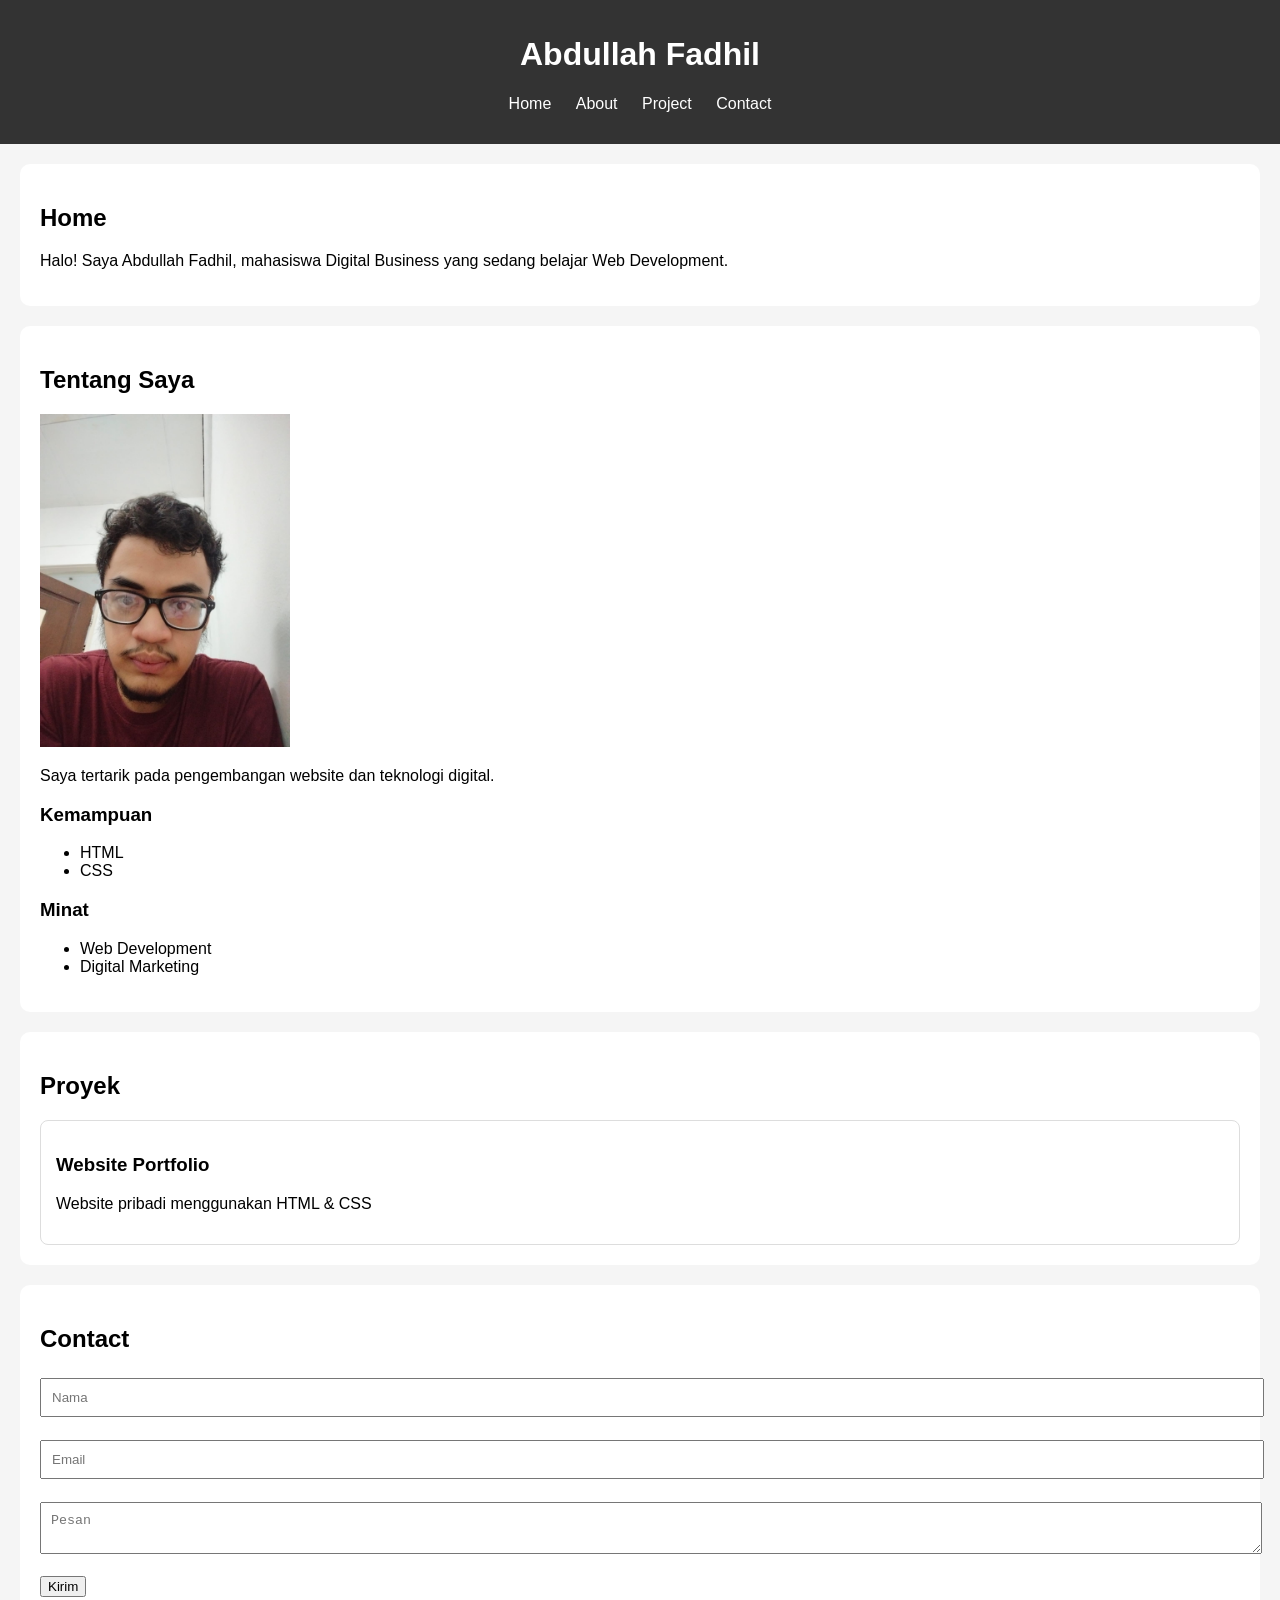
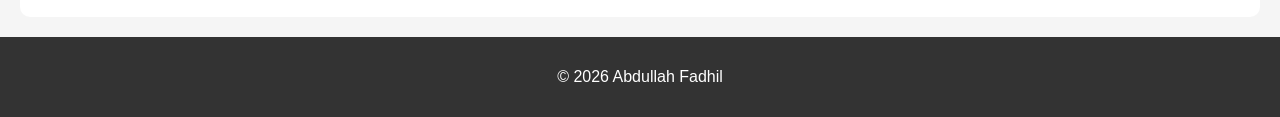
<file: index.html>
<!DOCTYPE html>
<html lang="id">
<head>
<meta charset="UTF-8">
<meta name="viewport" content="width=device-width, initial-scale=1.0">
<title>Abdullah Fadhil</title>
<link rel="stylesheet" href="index.css">
</head>

<body>

<header>
    <h1>Abdullah Fadhil</h1>
    <nav>
        <ul>
            <li><a href="#home">Home</a></li>
            <li><a href="#about">About</a></li>
            <li><a href="#project">Project</a></li>
            <li><a href="#contact">Contact</a></li>
        </ul>
    </nav>
</header>

<main>

<section id="home">
    <h2>Home</h2>
    <p>Halo! Saya Abdullah Fadhil, mahasiswa Digital Business yang sedang belajar Web Development.</p>
</section>

<section id="about">
    <h2>Tentang Saya</h2>
    <img src="fsdhil foto.jpeg" width="250">

    <p>Saya tertarik pada pengembangan website dan teknologi digital.</p>

    <h3>Kemampuan</h3>
    <ul>
        <li>HTML</li>
        <li>CSS</li>
    </ul>

    <h3>Minat</h3>
    <ul>
        <li>Web Development</li>
        <li>Digital Marketing</li>
    </ul>
</section>

<section id="project">
    <h2>Proyek</h2>

    <div class="project">
        <h3>Website Portfolio</h3>
        <p>Website pribadi menggunakan HTML & CSS</p>
    </div>

</section>

<section id="contact">
    <h2>Contact</h2>

    <form>
        <input type="text" placeholder="Nama" required><br><br>
        <input type="email" placeholder="Email" required><br><br>
        <textarea placeholder="Pesan"></textarea><br><br>
        <button>Kirim</button>
    </form>

</section>

</main>

<footer>
    <p>© 2026 Abdullah Fadhil</p>
</footer>

</body>
</html>
</file>
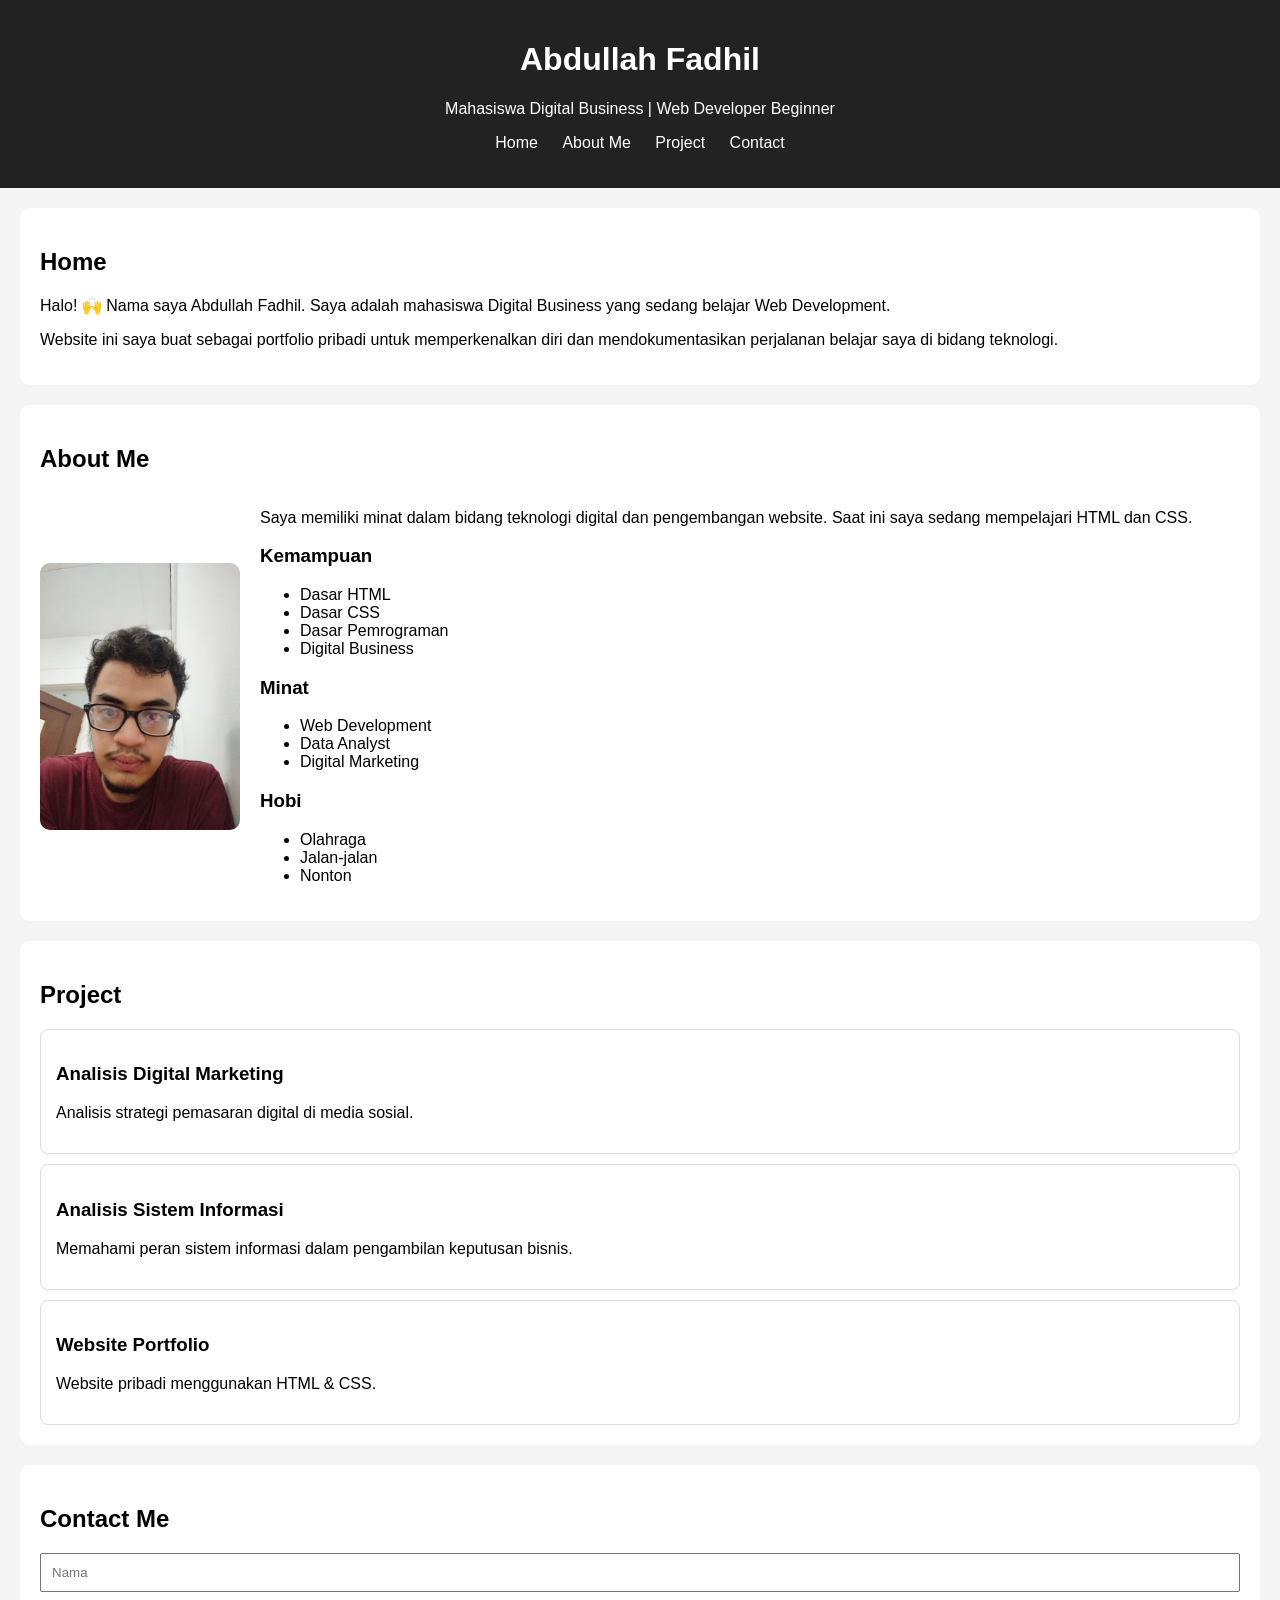
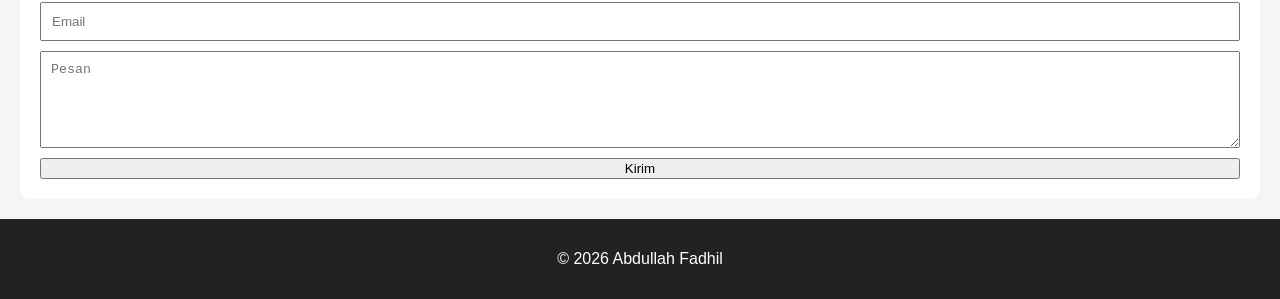
<file: indexresponsive.html>
<!DOCTYPE html>
<html lang="id">
<head>
<meta charset="UTF-8">
<meta name="viewport" content="width=device-width, initial-scale=1.0">
<title>Abdullah Fadhil</title>
<link rel="stylesheet" href="style.css">
</head>

<body>

<header>
    <h1>Abdullah Fadhil</h1>
    <p>Mahasiswa Digital Business | Web Developer Beginner</p>

    <nav>
        <ul>
            <li><a href="#home">Home</a></li>
            <li><a href="#about">About Me</a></li>
            <li><a href="#project">Project</a></li>
            <li><a href="#contact">Contact</a></li>
        </ul>
    </nav>
</header>

<main>

<section id="home">
    <h2>Home</h2>
    <p>
    Halo! 🙌 Nama saya Abdullah Fadhil. Saya adalah mahasiswa Digital Business 
    yang sedang belajar Web Development.
    </p>
    <p>
    Website ini saya buat sebagai portfolio pribadi untuk memperkenalkan diri 
    dan mendokumentasikan perjalanan belajar saya di bidang teknologi.
    </p>
</section>

<section id="about">
    <h2>About Me</h2>

    <div class="about-container">
        <img src="fsdhil foto.jpeg" alt="foto fadhil">

        <div>
            <p>
            Saya memiliki minat dalam bidang teknologi digital dan pengembangan website.
            Saat ini saya sedang mempelajari HTML dan CSS.
            </p>

            <h3>Kemampuan</h3>
            <ul>
                <li>Dasar HTML</li>
                <li>Dasar CSS</li>
                <li>Dasar Pemrograman</li>
                <li>Digital Business</li>
            </ul>

            <h3>Minat</h3>
            <ul>
                <li>Web Development</li>
                <li>Data Analyst</li>
                <li>Digital Marketing</li>
            </ul>

            <h3>Hobi</h3>
            <ul>
                <li>Olahraga</li>
                <li>Jalan-jalan</li>
                <li>Nonton</li>
            </ul>
        </div>
    </div>
</section>

<section id="project">
    <h2>Project</h2>

    <div class="project">
        <h3>Analisis Digital Marketing</h3>
        <p>Analisis strategi pemasaran digital di media sosial.</p>
    </div>

    <div class="project">
        <h3>Analisis Sistem Informasi</h3>
        <p>Memahami peran sistem informasi dalam pengambilan keputusan bisnis.</p>
    </div>

    <div class="project">
        <h3>Website Portfolio</h3>
        <p>Website pribadi menggunakan HTML & CSS.</p>
    </div>

</section>

<section id="contact">
    <h2>Contact Me</h2>

    <form>
        <input type="text" placeholder="Nama" required>
        <input type="email" placeholder="Email" required>
        <textarea placeholder="Pesan" rows="5"></textarea>
        <button type="submit">Kirim</button>
    </form>

</section>

</main>

<footer>
    <p>© 2026 Abdullah Fadhil</p>
</footer>

</body>
</html>
</file>
<file: index.css>
body {
    font-family: Arial, sans-serif;
    margin: 0;
    background-color: #f5f5f5;
}

/* HEADER */
header {
    background: #333;
    color: white;
    padding: 15px;
    text-align: center;
}

nav ul {
    padding: 0;
}

nav li {
    display: inline;
    margin: 10px;
}

nav a {
    color: white;
    text-decoration: none;
}

nav a:hover {
    color: #00bfff;
}

/* SECTION */
section {
    background: white;
    margin: 20px;
    padding: 20px;
    border-radius: 10px;
}

/* PROJECT CARD */
.project {
    border: 1px solid #ddd;
    padding: 15px;
    margin-top: 10px;
    border-radius: 8px;
    transition: 0.3s;
}

.project:hover {
    transform: scale(1.02);
}

/* FORM */
input, textarea {
    width: 100%;
    padding: 10px;
    margin-top: 5px;
}

/* FOOTER */
footer {
    text-align: center;
    padding: 15px;
    background: #333;
    color: white;
}

/* RESPONSIVE */
@media (max-width: 600px) {
    nav li {
        display: block;
        margin: 10px 0;
    }
}
</file>
<file: style.css>
body {
    font-family: Arial, sans-serif;
    margin: 0;
    background-color: #f5f5f5;
}

/* HEADER */
header {
    background: #222;
    color: white;
    text-align: center;
    padding: 20px;
}

nav ul {
    padding: 0;
}

nav li {
    display: inline;
    margin: 10px;
}

nav a {
    color: white;
    text-decoration: none;
}

nav a:hover {
    color: #00bfff;
}

/* SECTION */
section {
    background: white;
    margin: 20px;
    padding: 20px;
    border-radius: 10px;
}

/* ABOUT FLEX */
.about-container {
    display: flex;
    gap: 20px;
    align-items: center;
}

.about-container img {
    width: 200px;
    border-radius: 10px;
}

/* PROJECT CARD */
.project {
    border: 1px solid #ddd;
    padding: 15px;
    margin-top: 10px;
    border-radius: 8px;
    transition: 0.3s;
}

.project:hover {
    transform: scale(1.03);
}

/* FORM */
form {
    display: flex;
    flex-direction: column;
    gap: 10px;
}

input, textarea {
    padding: 10px;
}

/* FOOTER */
footer {
    background: #222;
    color: white;
    text-align: center;
    padding: 15px;
}

/* RESPONSIVE */
@media (max-width: 768px) {
    .about-container {
        flex-direction: column;
        text-align: center;
    }

    nav li {
        display: block;
        margin: 10px 0;
    }
}
</file>
